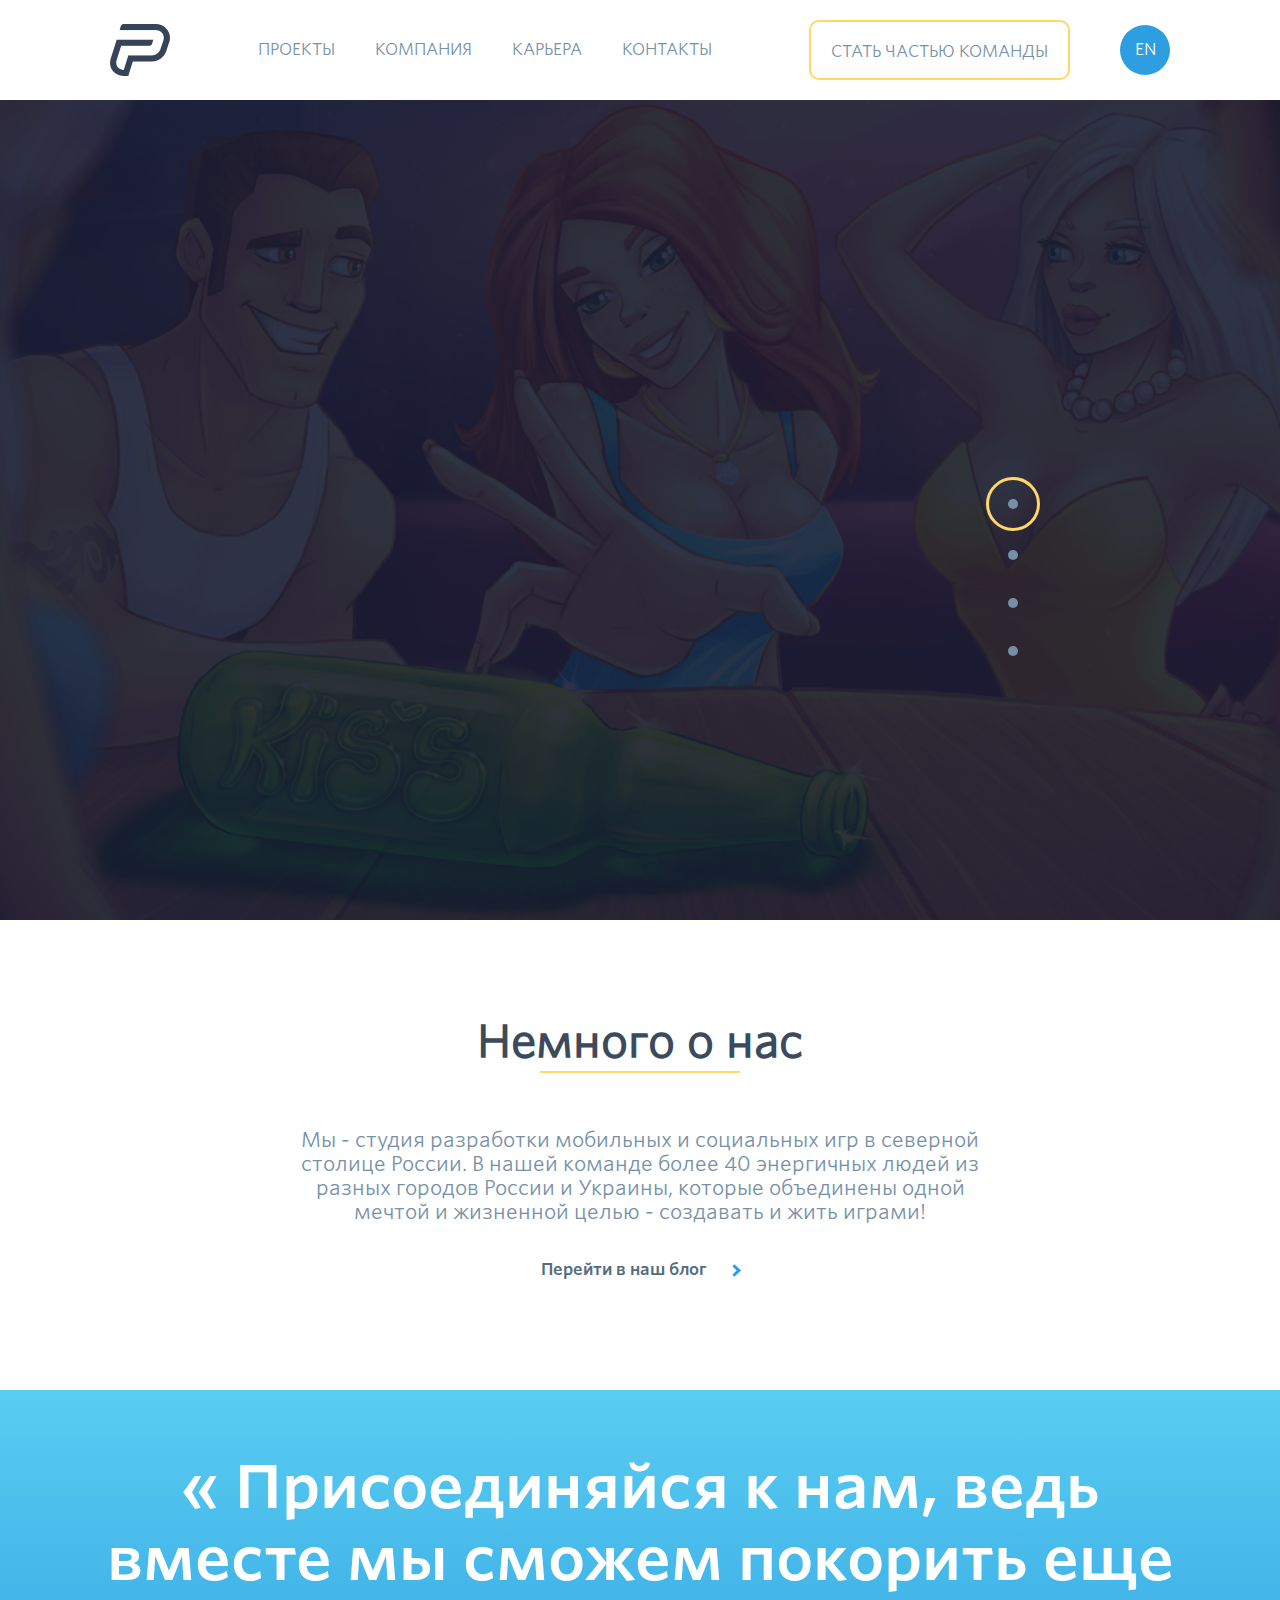
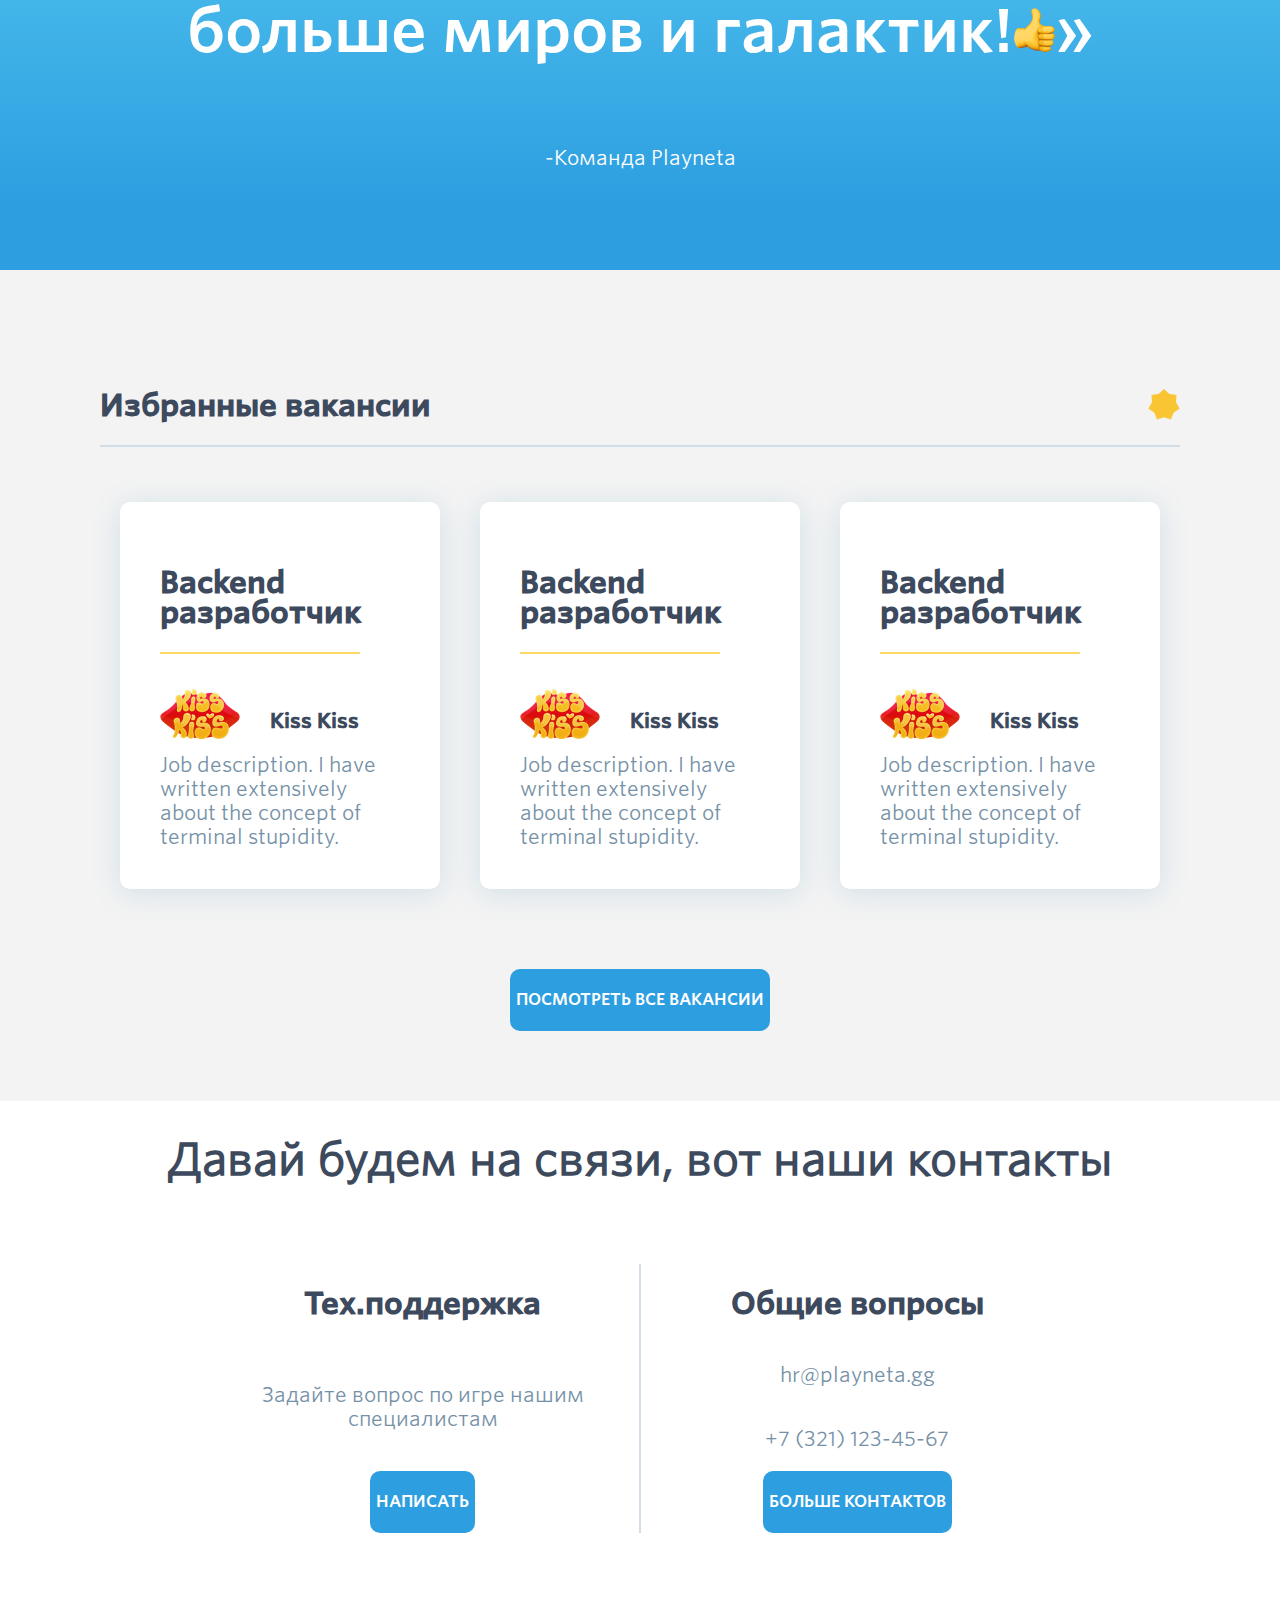
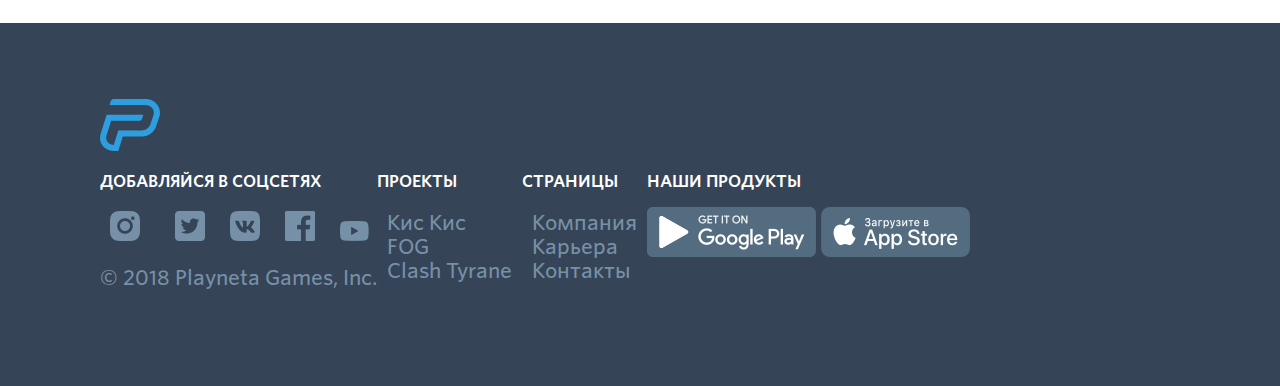
<file: playneta-last/index.html>
<!doctype html>
<html lang="ru">
<head>
    <meta charset="UTF-8">
    <meta name="viewport"
          content="width=device-width, user-scalable=no, initial-scale=1.0, maximum-scale=1.0, minimum-scale=1.0">
    <meta http-equiv="X-UA-Compatible" content="ie=edge">
    <title>Playneta</title>
    <link rel="stylesheet" href="css/main.css">
    <link rel="stylesheet" href="css/flexslider.css" type="text/css">
    <link rel="stylesheet" href="css/animate.css">

</head>
<body>

<header>
    <div class="navbar">
        <a href="#" class="logo"><img src="img/p-logo.png"/></a>
        <nav role="navigation" id="navigation" class="list -nav-left">
            <a href="#" class="item -link">Проекты</a>
            <a href="#" class="item -link">Компания</a>
            <a href="#" class="item -link">Карьера</a>
            <a href="#" class="item -link">Контакты</a>
        </nav>
        <div class="list -nav-right">
            <a href="#" class="item -link -action">Стать частью команды</a>
            <a href="#" class="lang">EN</a>
        </div>

        <button data-collapse data-target="#navigation" class="toggle">
            <!-- Здесь будет иконка гамбургера -->
            <span class="icon"></span>
        </button>
    </div>
</header>
<main>
    <div class="projects">
        <div class="flexslider">
            <ul class="slides">
                <li style="background-image: url(img/kiss-bg.png)" data-stellar-background-ratio="0.5">
                    <div class="project">
                        <div class="-logo" style="background-image: url(img/kiss-logo.png)"></div>

                        <div class="-title">КИС-КИС: игра в бутылочку</div>
                        <div class="-desc">Кис Кис - лучшая игра "в бутылочку" для веселья, общения и
                            знакомств с игроками из твоего города или со всего мира.
                        </div>

                        <button class="btn-blue">Подробнее о проекте</button>

                        <div class="download">
                            <div>
                                <p class="block-caption">Mobile</p>
                                <a href="#"> <img src="img/google-play-badge.png"/> </a>
                                <a href="#"> <img src="img/app_store_badge_RU.png"/> </a>
                            </div>
                            <div>
                                <p class="block-caption">Desktop</p>
                                <a href="#"> <img src="img/google-play-badge.png"/> </a>
                            </div>
                        </div>
                    </div>
                </li>
            </ul>
        </div>
        <ul class="slide-control">
            <li class="item-active"><a href="#">1</a></li>
            <li><a href="#">1</a></li>
            <li><a href="#">1</a></li>
            <li><a href="#">1</a></li>
        </ul>
    </div>
</main>


<section id="about" class="animate-box">
    <div class="wrapper">
        <h1 class="caption">Немного о нас</h1>
        <div class="line"></div>
        <p class="text">Мы - студия разработки мобильных и социальных игр в северной столице России. В нашей команде
            более 40 энергичных людей из разных городов России и Украины, которые объединены одной мечтой и жизненной
            целью - создавать и жить играми!</p>
        <p class="goto">Перейти в наш блог <i class="arrow-right"></i></p>
    </div>
</section>

<section id="vacancies" class="animate-box">
    <div class="join">
        <div class="wrapper">
            <p class="join-text">« Присоединяйся к нам, ведь вместе мы сможем покорить еще больше миров и галактик!<img src="img/thumbs-up-sign.png" alt="thumbs-up">»</p>
            <p class="signature">-Команда Playneta</p>
        </div>
    </div>

    <div class="fav-vacancies">
            <div class="caption">
                <h2>Избранные вакансии</h2>
                <svg id="star" width="32px" height="31px" viewBox="0 0 32 31" version="1.1" xmlns="http://www.w3.org/2000/svg" xmlns:xlink="http://www.w3.org/1999/xlink">
                    <g stroke="none" stroke-width="1" fill="none" fill-rule="evenodd">
                        <g id="MainLanding" transform="translate(-1306.000000, -2011.000000)" fill="#F9C533" fill-rule="nonzero">
                            <g id="Group-10" transform="translate(0.000000, 1900.000000)">
                                <g id="Group-8" transform="translate(110.000000, 108.000000)">
                                    <polygon id="Star" points="1212 31.3355655 1205.05786 33.4155019 1202.35567 26.6910993 1196.40115 22.5603349 1199.97371 16.2550784 1199.4907 9.02416317 1206.6478 7.88603954 1212 3 1217.3522 7.88603954 1224.5093 9.02416317 1224.02629 16.2550784 1227.59885 22.5603349 1221.64433 26.6910993 1218.94214 33.4155019"></polygon>
                                </g>
                            </g>
                        </g>
                    </g>
                </svg>
            </div>
            <div class="line"></div>
            <div class="vacancies-cards">
                <div class="vacancy">
                    <h2 class="position">Backend разработчик</h2>
                    <div class="line-yellow"></div>
                    <div class="project">
                        <img class="p-icon" src="img/kiss-logo.png" alt="kiss-logo">
                        <h3 class="p-name">Kiss Kiss</h3>
                    </div>
                    <div class="job-desc">Job description. I have written extensively about the concept of terminal stupidity.</div>

                </div>
                <div class="vacancy">
                    <h2 class="position">Backend разработчик</h2>
                    <div class="line-yellow"></div>
                    <div class="project">
                        <img class="p-icon" src="img/kiss-logo.png" alt="kiss-logo">
                        <h3 class="p-name">Kiss Kiss</h3>
                    </div>
                    <div class="job-desc">Job description. I have written extensively about the concept of terminal stupidity.</div>

                </div>
                <div class="vacancy">
                    <h2 class="position">Backend разработчик</h2>
                    <div class="line-yellow"></div>
                    <div class="project">
                        <img class="p-icon" src="img/kiss-logo.png" alt="kiss-logo">
                        <h3 class="p-name">Kiss Kiss</h3>
                    </div>
                    <div class="job-desc">Job description. I have written extensively about the concept of terminal stupidity.</div>

                </div>
            </div>
        <button class="btn-blue">Посмотреть все вакансии</button>
    </div>

</section>

<section id="contacts">
    <h1>Давай будем на связи, вот наши контакты</h1>
    <div class="contact-cards">
        <div class="contact">
            <h2>Тех.поддержка</h2>
            <p class="contact-desc">Задайте вопрос по игре нашим специалистам</p>
            <button class="btn-blue">Написать</button>
        </div>
        <div class="line-vert"></div>
        <div class="contact">
            <h2>Общие вопросы</h2>
            <p class="contact-desc">hr@playneta.gg</p>
            <p class="contact-desc">+7 (321) 123-45-67</p>
            <button class="btn-blue">Больше контактов</button>
        </div>
    </div>
</section>

<footer>
    <img src="img/playneta-blue.png" />
    <div class="wrapper">
        <div class="footer-item">
            <p class="block-caption">Добавляйся в соцсетях</p>
            <p>
                <ul class="social-icons">
                    <li><a href="#"><img src="img/insta_white.png" /></a></li>
                    <li><a href="#"></a><img src="img/twitter.png" /></li>
                    <li><a href="#"></a><img src="img/vk.png" /></li>
                     <li><a href="#"></a><img src="img/fb.png" /></li>
                    <li><a href="#"></a><img src="img/youtube.png" /></li>
                </ul>
            </p>
            <p class="footer-text">© 2018 Playneta Games, Inc.</p>
        </div>

        <div class="footer-item">
            <p class="block-caption">Проекты</p>
            <p>
                <ul class="footer-links">
                    <li><a href="#">Кис Кис</a></li>
                    <li><a href="#">FOG</a></li>
                    <li><a href="#">Clash Tyrane</a></li>
                </ul>
            </p>
        </div>

        <div class="footer-item">
            <p class="block-caption">Страницы</p>
            <p>
            <ul class="footer-links">
                <li><a href="#">Компания</a></li>
                <li><a href="#">Карьера</a></li>
                <li><a href="#">Контакты</a></li>
            </ul>
            </p>
        </div>
        <div class="footer-item">
            <p class="block-caption">Наши продукты</p>
            <div>
                <a href="#"> <img src="img/google-play-badge.png"/> </a>
                <a href="#"> <img src="img/app_store_badge_RU.png"/> </a>
            </div>
        </div>
    </div>

</footer>



<script src="js/jquery.min.js"></script>
<script src="js/jquery.easing.1.3.js"></script>
<script src="js/jquery.stellar.min.js"></script>
<script src="js/jquery.flexslider-min.js"></script>
<script src="js/jquery.waypoints.min.js"></script>
<script src="js/main.js"></script>

</body>
</html>
</file>
<file: playneta-last/css/main.css>
@font-face {
  font-family: "WhitneyBook";
  src: url("../fonts/WhitneyBook/WhitneyBook.eot");
  src: url("../fonts/WhitneyBook/WhitneyBook.eot?#iefix") format("embedded-opentype"), url("../fonts/WhitneyBook/WhitneyBook.woff") format("woff"), url("../fonts/WhitneyBook/WhitneyBook.ttf") format("truetype");
  font-style: normal;
  font-weight: normal;
}
@font-face {
  font-family: "WhitneyLight";
  src: url("../fonts/WhitneyLight/WhitneyLight.eot");
  src: url("../fonts/WhitneyLight/WhitneyLight.eot?#iefix") format("embedded-opentype"), url("../fonts/WhitneyLight/WhitneyLight.woff") format("woff"), url("../fonts/WhitneyLight/WhitneyLight.ttf") format("truetype");
  font-style: normal;
  font-weight: normal;
}
@font-face {
  font-family: "WhitneyMedium";
  src: url("../fonts/WhitneyMedium/WhitneyMedium.eot");
  src: url("../fonts/WhitneyMedium/WhitneyMedium.eot?#iefix") format("embedded-opentype"), url("../fonts/WhitneyMedium/WhitneyMedium.woff") format("woff"), url("../fonts/WhitneyMedium/WhitneyMedium.ttf") format("truetype");
  font-style: normal;
  font-weight: normal;
}
@font-face {
  font-family: "WhitneySemiBold";
  src: url("../fonts/WhitneySemiBold/WhitneySemiBold.eot");
  src: url("../fonts/WhitneySemiBold/WhitneySemiBold.eot?#iefix") format("embedded-opentype"), url("../fonts/WhitneySemiBold/WhitneySemiBold.woff") format("woff"), url("../fonts/WhitneySemiBold/WhitneySemiBold.ttf") format("truetype");
  font-style: normal;
  font-weight: normal;
}
#vacancies > .join > .wrapper, #about > .wrapper, main > .projects {
  margin: 0 auto;
  -webkit-box-sizing: border-box;
  -moz-box-sizing: border-box;
  box-sizing: border-box;
}

main > .projects .project, header > .navbar {
  display: flex;
  flex-flow: row wrap;
  align-items: stretch;
}

header > .navbar > .list > .lang {
  color: #fff;
  background: #2D9EE0;
  font-size: 16px;
  text-align: center;
}
header > .navbar > .list > .lang:hover {
  color: #fff;
}

html, body {
  margin: 0;
  padding: 0;
  height: 100%;
  min-height: 100%;
  font-family: WhitneyBook;
  font-size: 20pt;
  background-color: #ffffff;
  color: #7691A7;
}

a {
  text-decoration: none;
  transition: all 0.3s linear 0s;
}

*, *:before, *:after {
  box-sizing: border-box;
}

h1 {
  color: #3D4A5D;
  font-size: 44px;
  padding-bottom: 3px;
  margin: 0;
}

h2 {
  font-family: WhitneySemiBold;
  font-size: 30px;
  color: #3D4A5D;
  line-height: 30px;
}

h3 {
  font-family: WhitneySemiBold;
  font-size: 20px;
  color: #3D4A5D;
}

.js .animate-box {
  opacity: 0;
}

#vacancies > .fav-vacancies > .line, #about > .wrapper > .line {
  height: 2px;
  position: relative;
}

.line-yellow {
  height: 2px;
  position: relative;
  width: 200px;
  background: #FFD768;
  margin-bottom: 35px;
}

.line-vert {
  background: #D1DDE7;
  width: 3px;
  position: relative;
}

.btn-blue {
  font-family: WhitneySemiBold;
  color: #fff;
  background: #2D9EE0;
  font-size: 16px;
  line-height: 60px;
  border-radius: 10px;
  border: none;
  text-align: center;
  text-transform: uppercase;
}
.btn-blue:hover {
  color: #fff;
}

.block-caption {
  font-size: 16px;
  font-family: WhitneySemiBold;
  text-transform: uppercase;
  color: #FFFFFF;
}

header > .navbar {
  justify-content: space-between;
  align-items: center;
  width: 100%;
  height: 100px;
  padding-left: 110px;
  padding-right: 110px;
}
header > .navbar > .logo {
  height: 52px;
  padding-right: 68px;
}
header > .navbar > .toggle {
  border: 0;
  background-color: transparent;
  outline: none;
  border: 0;
  display: inline-block;
  background-color: transparent;
  background-image: none;
  vertical-align: middle;
  text-align: center;
  white-space: nowrap;
  cursor: pointer;
  touch-action: manipulation;
  user-select: none;
  padding: 40px;
}
@media (min-width: 768px) {
  header > .navbar > .toggle {
    display: none;
  }
}
header > .navbar > .toggle > .icon {
  position: relative;
  margin-top: 8px;
  margin-bottom: 8px;
}
header > .navbar > .toggle > .icon, header > .navbar > .toggle > .icon:before, header > .navbar > .toggle > .icon:after {
  display: block;
  width: 24px;
  height: 3px;
  transition: background-color 0.3s linear, transform 0.3s linear;
  background-color: #555555;
}
header > .navbar > .toggle > .icon:before, header > .navbar > .toggle > .icon:after {
  position: absolute;
  content: "";
}
header > .navbar > .toggle > .icon:before {
  top: -8px;
}
header > .navbar > .toggle > .icon:after {
  top: 8px;
}
header > .navbar > .toggle.-active > .icon {
  background-color: transparent;
}
header > .navbar > .toggle.-active > .icon:before {
  transform: translateY(8px) rotate(45deg);
}
header > .navbar > .toggle.-active > .icon:after {
  transform: translateY(-8px) rotate(-45deg);
}
header > .navbar > .-nav-left {
  margin-right: auto;
}
header > .navbar > .-nav-right {
  margin-left: auto;
}
header > .navbar > .list {
  display: none;
  flex-flow: row nowrap;
  align-items: center;
  white-space: nowrap;
}
@media (min-width: 768px) {
  header > .navbar > .list {
    display: flex;
  }
}
@media (max-width: 768px) {
  header > .navbar > .list {
    position: fixed;
    top: 100px;
    left: 0;
    width: 100%;
    overflow-y: hidden;
    overflow-x: auto;
  }
}
header > .navbar > .list.-on {
  display: flex;
}
header > .navbar > .list > .item {
  display: block;
  flex-shrink: 0;
  height: 60px;
  line-height: 60px;
  padding-left: 20px;
  padding-right: 20px;
  text-transform: uppercase;
  color: #7691A7;
  font-size: 16px;
}
header > .navbar > .list > .item.-link {
  line-height: 60px;
  color: #7691A7;
}
header > .navbar > .list > .item.-link.-active, header > .navbar > .list > .item.-link:hover, header > .navbar > .list > .item.-link:focus {
  color: #333;
}
header > .navbar > .list > .item.-action {
  border: 2px solid #FFD768;
  border-radius: 10px;
}
header > .navbar > .list > .item.-nav-right {
  margin-left: auto;
}
header > .navbar > .list > .lang {
  display: inline-block;
  border-radius: 50%;
  line-height: 50px;
  width: 50px;
  height: 50px;
  margin-left: 50px;
}

main > .projects {
  min-height: 820px;
  display: flex;
  flex-basis: 100%;
  height: 100%;
}
main > .projects > .flexslider {
  border: none;
  z-index: 1;
  margin-bottom: 0;
  width: 100%;
}
main > .projects > .flexslider > .slides {
  position: relative;
  overflow: hidden;
  height: 100%;
}
main > .projects > .flexslider > .slides > li {
  background-repeat: no-repeat;
  background-size: cover;
  background-position: bottom center;
  height: 100%;
  position: relative;
}
main > .projects .project {
  max-width: 560px;
  flex-direction: column;
  opacity: 0;
  margin-left: 240px;
}
main > .projects .project > .-logo {
  width: 160px;
  height: 100px;
  min-height: 100px;
  margin: 37px 0;
}
main > .projects .project > .-title {
  font-size: 60px;
  color: #FFFFFF;
  line-height: 60px;
  margin: 37px 0;
}
main > .projects .project > .-desc {
  font-size: 20px;
  color: #7691A7;
  line-height: 24px;
  margin: 0 0 26px 0;
}
main > .projects .project > button {
  width: 50%;
  min-width: 220px;
}
main > .projects .project > .download {
  display: flex;
  justify-content: space-between;
  margin-top: 33px;
}
main > .projects .project > .download div a {
  display: inline-block;
}
main > .projects > .slide-control {
  padding: 0;
  list-style: none;
  z-index: 2;
  position: absolute;
  top: 50%;
  right: 240px;
}
main > .projects > .slide-control > li {
  padding: 19px;
}
main > .projects > .slide-control > li > a {
  width: 10px;
  height: 10px;
  display: block;
  background: #7691A7;
  cursor: pointer;
  text-indent: -9999px;
  -webkit-border-radius: 20px;
  -moz-border-radius: 20px;
  border-radius: 50%;
  margin: auto;
}
main > .projects > .slide-control > li > .-active {
  background: #fff;
}
main > .projects > .slide-control > .item-active {
  border: 3px solid #FFD768;
  border-radius: 50%;
}

#about {
  background: #FFFFFF;
  padding: 95px 0 0 0;
}
#about > .wrapper {
  display: flex;
  flex-direction: column;
  justify-content: space-around;
  align-items: center;
  max-width: 720px;
}
#about > .wrapper > .line {
  width: 200px;
  background: #FFD768;
  margin-bottom: 35px;
}
#about > .wrapper > .text {
  color: #7691A7;
  font-size: 20px;
  text-align: center;
}
#about > .wrapper > .goto {
  font-family: WhitneySemiBold;
  font-size: 16px;
  color: #546C80;
  text-align: right;
}
#about > .wrapper > .goto > .arrow-right {
  border: solid #2D9EE0;
  border-width: 0 3px 3px 0;
  display: inline-block;
  padding: 3px;
  transform: rotate(-45deg);
  -webkit-transform: rotate(-45deg);
  margin-left: 19px;
}

#vacancies {
  padding: 95px 0 0 0;
}
#vacancies > .join {
  min-height: 480px;
  background-image: linear-gradient(-180deg, #59CDF2 0%, #2D9EE0 87%);
}
#vacancies > .join > .wrapper {
  display: flex;
  flex-direction: column;
  justify-content: space-around;
  align-items: center;
  flex-basis: 100%;
  max-width: 1100px;
}
#vacancies > .join > .wrapper > .join-text {
  font-family: WhitneySemiBold;
  font-size: 60px;
  color: #FFFFFF;
  text-align: center;
}
#vacancies > .join > .wrapper > .signature {
  font-size: 20px;
  color: #FFFFFF;
}
#vacancies > .fav-vacancies {
  padding: 95px 100px 70px 100px;
  display: flex;
  flex-direction: column;
  flex-basis: 100%;
  background: #F3F3F3;
}
#vacancies > .fav-vacancies > .caption {
  display: flex;
  align-items: center;
}
#vacancies > .fav-vacancies > .caption > h2 {
  margin-right: auto;
}
#vacancies > .fav-vacancies > .caption > .star {
  margin-left: auto;
}
#vacancies > .fav-vacancies > .line {
  width: 100%;
  background: #D1DDE7;
  margin-bottom: 35px;
}
#vacancies > .fav-vacancies > .vacancies-cards {
  display: flex;
  margin-bottom: 60px;
}
#vacancies > .fav-vacancies > .vacancies-cards > .vacancy {
  display: flex;
  flex-direction: column;
  max-width: 380px;
  min-height: 350px;
  background: #FFFFFF;
  box-shadow: 0 4px 30px 0 rgba(36, 128, 182, 0.16);
  border-radius: 10px;
  padding: 40px;
  margin: 20px;
}
#vacancies > .fav-vacancies > .vacancies-cards > .vacancy > .project {
  display: flex;
}
#vacancies > .fav-vacancies > .vacancies-cards > .vacancy > .project > .p-icon {
  width: 80px;
  height: 50px;
  margin-right: 30px;
}
#vacancies > .fav-vacancies > .vacancies-cards > .vacancy > .project > .p-name {
  font-size: 20px;
}
#vacancies > .fav-vacancies > .vacancies-cards > .vacancy > .job-desc {
  font-size: 20px;
}
#vacancies > .fav-vacancies > button {
  align-self: center;
}

#contacts {
  padding: 32px 0 90px 0;
  display: flex;
  flex-direction: column;
  align-items: center;
}
#contacts > .contact-cards {
  display: flex;
  justify-content: space-around;
  margin-top: 75px;
}
#contacts > .contact-cards > .contact {
  display: flex;
  flex-direction: column;
  justify-content: space-between;
  max-height: 300px;
  flex-basis: 450px;
  text-align: center;
  margin: 0 40px;
}
#contacts > .contact-cards > .contact > .contact-desc {
  font-size: 20px;
}
#contacts > .contact-cards > .contact > button {
  align-self: center;
}

footer {
  background: #364457;
  padding: 76px 100px;
  font-size: 20px;
  font-family: WhitneyMedium;
  color: #7691A7;
}
footer > .wrapper {
  display: flex;
}
footer > .wrapper > .footer-item > .footer-text {
  font-size: 20px;
  font-family: WhitneyMedium;
  color: #7691A7;
}
footer > .wrapper > .footer-item > .social-icons {
  margin: 0;
  padding: 0;
}
footer > .wrapper > .footer-item > .social-icons li {
  margin: 0;
  padding: 0;
  list-style: none;
  display: inline-block;
}
footer > .wrapper > .footer-item > .social-icons li a {
  display: inline-block;
  color: #7691A7;
  padding-left: 10px;
  padding-right: 10px;
}
footer > .wrapper > .footer-item > .footer-links {
  margin: 0;
  padding: 0;
}
footer > .wrapper > .footer-item > .footer-links li {
  margin: 0;
  padding: 0;
  list-style: none;
}
footer > .wrapper > .footer-item > .footer-links li a {
  display: inline-block;
  color: #7691A7;
  padding-left: 10px;
  padding-right: 10px;
}

/*# sourceMappingURL=main.css.map */
</file>
